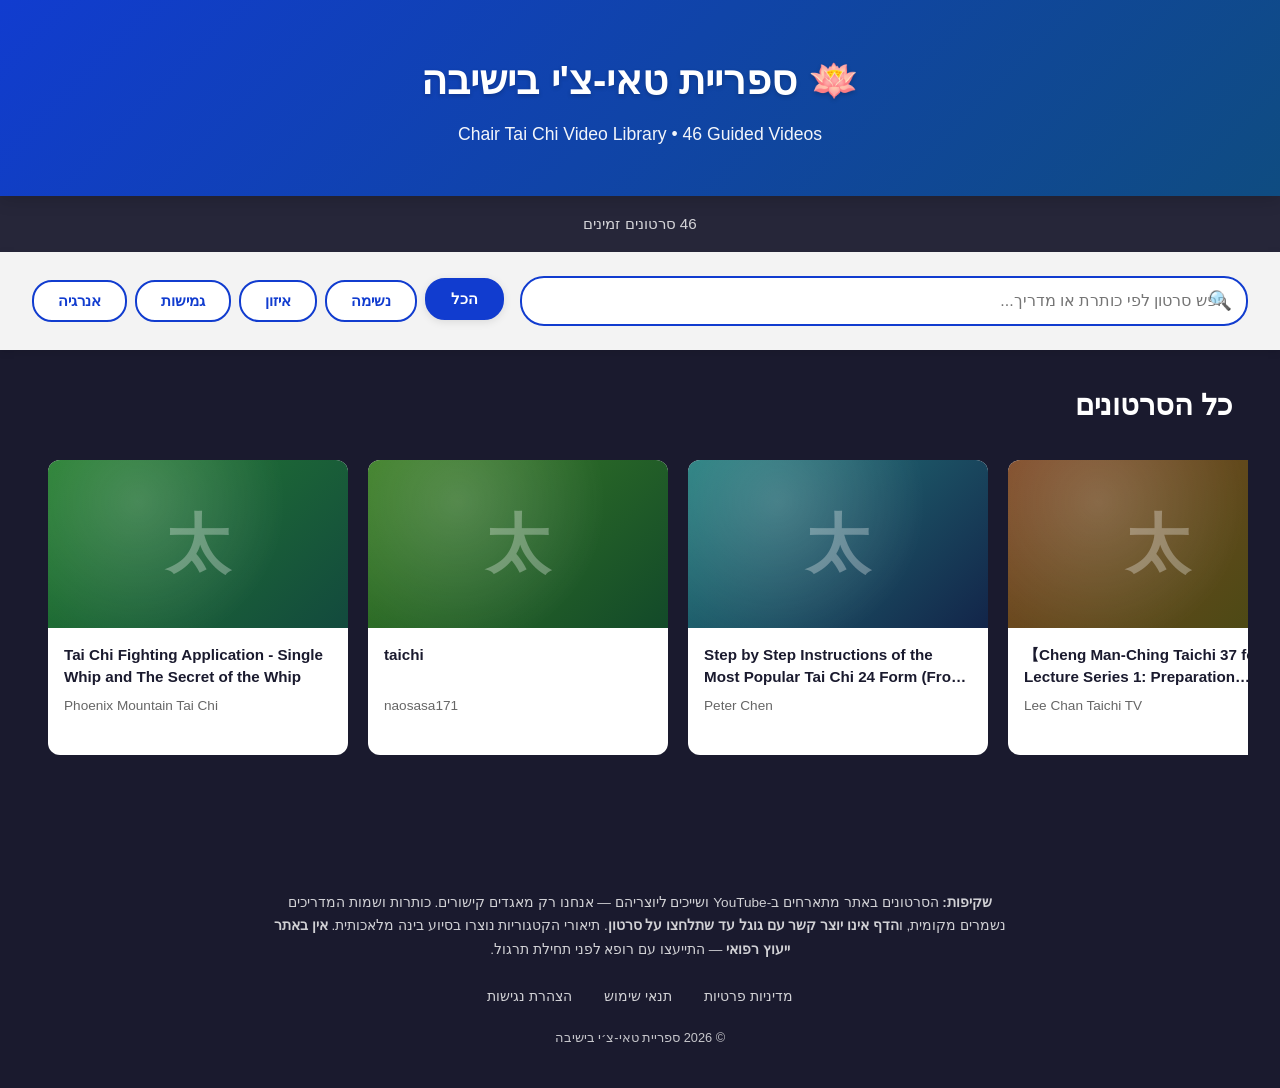
<file: index.html>
<!DOCTYPE html>
<html dir="rtl" lang="he">
<head>
  <meta charset="UTF-8">
  <meta name="viewport" content="width=device-width, initial-scale=1.0">
  <meta name="description" content="ספריית וידאו טאי-צ'י בישיבה - 46 סרטוני הדרכה למתרגלים בכל הרמות">
  <title>ספריית טאי-צ'י בישיבה | Chair Tai Chi Library</title>

  <style>
    /* Reset & Base Styles */
    * {
      margin: 0;
      padding: 0;
      box-sizing: border-box;
    }

    :root {
      --disney-blue: #113CCF;
      --dark-blue: #1A1A2E;
      --light-blue: #0F4C81;
      --bg-gray: #F3F3F3;
      --white: #FFFFFF;
      --shadow-sm: 0 2px 8px rgba(0,0,0,0.1);
      --shadow-md: 0 4px 16px rgba(0,0,0,0.15);
      --shadow-lg: 0 8px 24px rgba(17, 60, 207, 0.3);
    }

    body {
      font-family: -apple-system, BlinkMacSystemFont, 'Segoe UI', 'Heebo', 'Assistant', 'Rubik', sans-serif;
      background: var(--dark-blue);
      color: var(--white);
      line-height: 1.6;
      overflow-x: hidden;
    }

    /* Header - Disney+ Style */
    header {
      background: linear-gradient(135deg, var(--disney-blue), var(--light-blue));
      padding: 3rem 2rem;
      text-align: center;
      box-shadow: var(--shadow-md);
      position: sticky;
      top: 0;
      z-index: 100;
    }

    header h1 {
      font-size: 2.5rem;
      font-weight: 700;
      margin-bottom: 0.5rem;
      text-shadow: 0 2px 4px rgba(0,0,0,0.2);
    }

    header p {
      font-size: 1.1rem;
      opacity: 0.95;
      font-weight: 300;
    }

    /* Controls Bar */
    .controls {
      background: var(--bg-gray);
      padding: 1.5rem 2rem;
      display: flex;
      gap: 1rem;
      align-items: center;
      flex-wrap: wrap;
      box-shadow: var(--shadow-sm);
    }

    .search-wrapper {
      flex: 1;
      min-width: 250px;
      position: relative;
    }

    #search-input {
      width: 100%;
      padding: 0.85rem 1.2rem;
      padding-right: 2.5rem;
      border: 2px solid var(--disney-blue);
      border-radius: 24px;
      font-size: 1rem;
      font-family: inherit;
      outline: none;
      transition: all 0.3s ease;
    }

    #search-input:focus {
      border-color: var(--light-blue);
      box-shadow: 0 0 0 3px rgba(17, 60, 207, 0.1);
    }

    .search-icon {
      position: absolute;
      left: 1rem;
      top: 50%;
      transform: translateY(-50%);
      color: var(--disney-blue);
      font-size: 1.2rem;
    }

    .filter-group {
      display: flex;
      gap: 0.5rem;
      flex-wrap: wrap;
    }

    .filter-btn {
      padding: 0.6rem 1.5rem;
      background: var(--white);
      border: 2px solid var(--disney-blue);
      color: var(--disney-blue);
      border-radius: 20px;
      cursor: pointer;
      font-size: 0.95rem;
      font-weight: 600;
      transition: all 0.3s ease;
      font-family: inherit;
    }

    .filter-btn:hover,
    .filter-btn.active {
      background: var(--disney-blue);
      color: var(--white);
      transform: translateY(-2px);
      box-shadow: var(--shadow-sm);
    }

    /* Main Content */
    main {
      padding: 2rem;
      max-width: 1600px;
      margin: 0 auto;
    }

    /* Carousel Section */
    .carousel {
      margin-bottom: 3rem;
    }

    .carousel h2 {
      font-size: 1.8rem;
      margin-bottom: 1rem;
      padding: 0 1rem;
      color: var(--white);
      font-weight: 600;
    }

    .video-row {
      display: flex;
      gap: 1.25rem;
      overflow-x: auto;
      overflow-y: hidden;
      scroll-behavior: smooth;
      padding: 1rem;
      scrollbar-width: thin;
      scrollbar-color: var(--disney-blue) transparent;
    }

    /* Custom Scrollbar */
    .video-row::-webkit-scrollbar {
      height: 10px;
    }

    .video-row::-webkit-scrollbar-track {
      background: rgba(255,255,255,0.1);
      border-radius: 5px;
    }

    .video-row::-webkit-scrollbar-thumb {
      background: var(--disney-blue);
      border-radius: 5px;
    }

    .video-row::-webkit-scrollbar-thumb:hover {
      background: var(--light-blue);
    }

    /* Video Cards - Netflix/Disney Style */
    .video-card {
      min-width: 300px;
      max-width: 300px;
      cursor: pointer;
      transition: transform 0.3s ease, box-shadow 0.3s ease, z-index 0.3s ease;
      border-radius: 12px;
      overflow: hidden;
      background: var(--white);
      flex-shrink: 0;
      position: relative;
    }

    .video-card:hover {
      transform: scale(1.08);
      box-shadow: var(--shadow-lg);
      z-index: 10;
    }

    .thumbnail {
      position: relative;
      aspect-ratio: 16/9;
      overflow: hidden;
      background: #000;
    }

    .thumbnail img {
      width: 100%;
      height: 100%;
      object-fit: cover;
      transition: transform 0.3s ease;
    }

    .video-card:hover .thumbnail img {
      transform: scale(1.1);
    }


    /* Locally drawn card artwork - replaces YouTube-hosted thumbnails so the
       grid loads without contacting Google. */
    .local-art {
      position: relative;
      display: flex;
      align-items: center;
      justify-content: center;
      background:
        radial-gradient(circle at 30% 25%, rgba(255,255,255,0.18), transparent 60%),
        linear-gradient(135deg,
          hsl(calc(var(--art-hue, 220) * 1deg) 55% 32%),
          hsl(calc((var(--art-hue, 220) + 40) * 1deg) 60% 18%));
    }
    .art-glyph {
      font-size: clamp(2.5rem, 6vw, 4rem);
      font-weight: 700;
      color: rgba(255,255,255,0.30);
      user-select: none;
      line-height: 1;
    }

    .play-overlay {
      position: absolute;
      inset: 0;
      display: flex;
      align-items: center;
      justify-content: center;
      background: rgba(0,0,0,0.4);
      opacity: 0;
      transition: opacity 0.3s ease;
      font-size: 4rem;
      color: var(--white);
      text-shadow: 0 2px 8px rgba(0,0,0,0.5);
    }

    .video-card:hover .play-overlay {
      opacity: 1;
    }

    .video-info {
      padding: 1rem;
      background: var(--white);
      color: var(--dark-blue);
    }

    .video-title {
      font-size: 0.95rem;
      font-weight: 600;
      line-height: 1.4;
      color: var(--dark-blue);
      overflow: hidden;
      display: -webkit-box;
      -webkit-line-clamp: 2;
      -webkit-box-orient: vertical;
      min-height: 2.8em;
    }

    .video-author {
      font-size: 0.85rem;
      color: #666;
      margin-top: 0.5rem;
    }

    /* Loading State */
    .loading {
      text-align: center;
      padding: 3rem;
      font-size: 1.3rem;
      color: var(--white);
    }

    .loading::after {
      content: '';
      display: inline-block;
      width: 30px;
      height: 30px;
      margin-right: 10px;
      border: 3px solid rgba(255,255,255,0.3);
      border-top-color: var(--disney-blue);
      border-radius: 50%;
      animation: spin 0.8s linear infinite;
    }

    @keyframes spin {
      to { transform: rotate(360deg); }
    }

    /* Modal */
    .modal {
      position: fixed;
      inset: 0;
      background: rgba(0,0,0,0.95);
      display: none;
      align-items: center;
      justify-content: center;
      z-index: 1000;
      padding: 2rem;
      animation: fadeIn 0.3s ease;
    }

    .modal.active {
      display: flex;
    }

    @keyframes fadeIn {
      from { opacity: 0; }
      to { opacity: 1; }
    }

    .modal-content {
      background: var(--white);
      border-radius: 16px;
      max-width: 95vw;
      max-height: 95vh;
      overflow: hidden;
      position: relative;
      box-shadow: 0 20px 60px rgba(0,0,0,0.5);
      animation: slideUp 0.4s ease;
    }

    @keyframes slideUp {
      from {
        transform: translateY(50px);
        opacity: 0;
      }
      to {
        transform: translateY(0);
        opacity: 1;
      }
    }

    .close-btn {
      position: absolute;
      top: 1rem;
      left: 1rem;
      background: rgba(0,0,0,0.7);
      color: var(--white);
      border: none;
      border-radius: 50%;
      width: 40px;
      height: 40px;
      font-size: 1.5rem;
      cursor: pointer;
      z-index: 10;
      display: flex;
      align-items: center;
      justify-content: center;
      transition: all 0.3s ease;
    }

    .close-btn:hover {
      background: var(--disney-blue);
      transform: rotate(90deg);
    }

    #player-container {
      position: relative;
      width: 100%;
      padding-bottom: 56.25%; /* 16:9 ratio */
      background: #000;
    }

    #player-container iframe {
      position: absolute;
      top: 0;
      left: 0;
      width: 100%;
      height: 100%;
      border: none;
    }

    #modal-title {
      padding: 1.5rem;
      font-size: 1.5rem;
      color: var(--dark-blue);
      text-align: center;
      background: var(--white);
    }

    /* Empty State */
    .empty-state {
      text-align: center;
      padding: 4rem 2rem;
      color: rgba(255,255,255,0.7);
    }

    .empty-state h3 {
      font-size: 1.5rem;
      margin-bottom: 1rem;
    }

    /* Responsive Design */
    @media (max-width: 768px) {
      header h1 {
        font-size: 1.8rem;
      }

      header p {
        font-size: 0.95rem;
      }

      .controls {
        padding: 1rem;
      }

      .video-card {
        min-width: 220px;
        max-width: 220px;
      }

      .carousel h2 {
        font-size: 1.4rem;
      }

      main {
        padding: 1rem;
      }

      .modal {
        padding: 1rem;
      }

      #modal-title {
        font-size: 1.2rem;
        padding: 1rem;
      }
    }

    /* RTL Support */
    [dir="rtl"] .video-row {
      direction: ltr; /* Keep horizontal scroll natural */
    }

    [dir="rtl"] .search-icon {
      left: auto;
      right: 1rem;
    }

    [dir="rtl"] #search-input {
      padding-right: 1.2rem;
      padding-left: 2.5rem;
    }

    /* Stats Bar */
    .stats {
      background: rgba(255,255,255,0.05);
      padding: 1rem 2rem;
      text-align: center;
      color: rgba(255,255,255,0.8);
      font-size: 0.95rem;
    }

    /* ===== Compliance package (29.08.2026) ===== */
    .skip-link {
      position: absolute; top: -100px; inset-inline-start: 1rem; z-index: 500;
      background: var(--disney-blue); color: #fff; padding: .75rem 1.5rem;
      font-weight: 600; border-radius: .25rem; text-decoration: none;
      transition: top .2s ease-in-out;
    }
    .skip-link:focus { top: 1rem; }
    a:focus-visible, button:focus-visible, input:focus-visible, [tabindex]:focus-visible {
      outline: 3px solid var(--disney-blue); outline-offset: 3px; border-radius: 2px;
    }
    @media (prefers-reduced-motion: reduce) {
      *, *::before, *::after { animation-duration: .01ms !important;
        transition-duration: .01ms !important; scroll-behavior: auto !important; }
    }
    .site-footer { background: var(--dark-blue); color: #fff; padding: 2.5rem 1.5rem; }
    .footer-inner { max-width: 60rem; margin: 0 auto; text-align: center; }
    .footer-note { color: rgba(255,255,255,.80); font-size: .85rem; line-height: 1.75;
                   max-width: 46rem; margin: 0 auto 1.5rem; }
    .footer-links { display: flex; flex-wrap: wrap; gap: .5rem 2rem;
                    justify-content: center; margin-bottom: 1.25rem; }
    .footer-links a { color: rgba(255,255,255,.80); font-size: .85rem; text-decoration: none; }
    .footer-links a:hover { color: #fff; text-decoration: underline; }
    .footer-copy { color: rgba(255,255,255,.75); font-size: .8rem; margin: 0; }

  </style>
</head>
<body>
  <a href="#main" class="skip-link">דלג לתוכן העיקרי</a>
  <!-- Header -->
  <header>
    <h1>🪷 ספריית טאי-צ'י בישיבה</h1>
    <p>Chair Tai Chi Video Library • 46 Guided Videos</p>
  </header>

  <!-- Stats Bar -->
  <div class="stats">
    <span id="video-count">טוען סרטונים...</span>
  </div>

  <!-- Controls -->
  <div class="controls">
    <div class="search-wrapper">
      <span class="search-icon">🔍</span>
      <input
        type="search"
        id="search-input"
        placeholder="חפש סרטון לפי כותרת או מדריך..."
        autocomplete="off"
      >
    </div>
    <div class="filter-group">
      <button class="filter-btn active" data-filter="all">הכל</button>
      <button class="filter-btn" data-filter="breathing">נשימה</button>
      <button class="filter-btn" data-filter="balance">איזון</button>
      <button class="filter-btn" data-filter="stretch">גמישות</button>
      <button class="filter-btn" data-filter="energy">אנרגיה</button>
    </div>
  </div>

  <!-- Main Content -->
  <main id="main">
    <!-- All Videos Carousel -->
    <section class="carousel">
      <h2>כל הסרטונים</h2>
      <div class="video-row" id="all-videos">
        <div class="loading">טוען סרטונים</div>
      </div>
    </section>
  </main>

  <footer class="site-footer">
    <div class="footer-inner">
      <p class="footer-note">
        <strong>שקיפות:</strong> הסרטונים באתר מתארחים ב-YouTube ושייכים ליוצריהם — אנחנו רק מאגדים קישורים.
        כותרות ושמות המדריכים נשמרים מקומית, ו<strong>הדף אינו יוצר קשר עם גוגל עד שתלחצו על סרטון</strong>.
        תיאורי הקטגוריות נוצרו בסיוע בינה מלאכותית. <strong>אין באתר ייעוץ רפואי</strong> — התייעצו עם רופא לפני תחילת תרגול.
      </p>
      <nav class="footer-links" aria-label="קישורי מדיניות">
        <a href="privacy.html">מדיניות פרטיות</a>
        <a href="terms.html">תנאי שימוש</a>
        <a href="accessibility.html">הצהרת נגישות</a>
      </nav>
      <p class="footer-copy">&copy; 2026 ספריית טאי-צ׳י בישיבה</p>
    </div>
  </footer>


  <!-- Modal for Video Player -->
  <div id="video-modal" class="modal">
    <div class="modal-content">
      <button class="close-btn" id="close-modal" aria-label="סגור">✕</button>
      <div id="player-container"></div>
      <h3 id="modal-title"></h3>
    </div>
  </div>

  <script>
    // Video URLs from chair-tai-chi-videos.md
    // ✅ Only validated, working videos (46 total)
    const videoUrls = [
      "https://youtu.be/SYfZtszPao4?si=-cQ7V90u6_S_gZEv",
      "https://youtu.be/soKKAXX-Vto?si=BbgGY3o25lrZ1LYB",
      "https://youtu.be/o8-zUNbKTME",
      "https://youtu.be/Aaq_7KcXFHA?si=jwesl9hV8nX_1734",
      "https://youtu.be/tljjjyRuUG8?si=jgsQurLKsKL20tnV",
      "https://youtu.be/q43VN1YkrGE?si=q1qm0qX6EFX1UVEE",
      "https://youtu.be/RfdCSN-NK7U?si=NRN87wwlA1DsyzHI",
      "https://youtu.be/6rLG3Ys-wIU?si=6IRAOgTpjZxfNFSl",
      "https://www.youtube.com/watch?v=p1S78x0fOJo",
      "https://www.youtube.com/watch?v=r8uwcI0OsNA",
      "https://www.youtube.com/watch?v=fFL8bIqTO3o",
      "https://www.youtube.com/watch?v=6L43P1MY2KA",
      "https://www.youtube.com/watch?v=b1H3xO3x_Js",
      "https://www.youtube.com/watch?v=RqcOCBb4arc",
      "https://www.youtube.com/watch?v=SpxY8TcizQY",
      "https://www.youtube.com/watch?v=pwwISeTzCc4",
      "https://www.youtube.com/watch?v=cHqv5QxuRmA",
      "https://www.youtube.com/watch?v=pok5-iPMDjQ",
      "https://www.youtube.com/watch?v=SM7as0fIAUE",
      "https://www.youtube.com/watch?v=znH7QY18T-c",
      "https://www.youtube.com/watch?v=dq9lF7Wr2wo",
      "https://www.youtube.com/watch?v=5i0PQw8lICo",
      "https://youtu.be/DS5kLlqqmIY?si=nf7CT2xREUdsFYcP",
      "https://www.youtube.com/watch?v=NcITKzMHFSs",
      "https://www.youtube.com/watch?v=0ErC3LANL1Q",
      "https://www.youtube.com/watch?v=_V29hE0_oBE",
      "https://www.youtube.com/watch?v=G2amZq5HvqA",
      "https://www.youtube.com/watch?v=XHpljSUzwog",
      "https://www.youtube.com/watch?v=p8ReVp6Yn4U",
      "https://www.youtube.com/watch?v=33ClGUpYE30",
      "https://www.youtube.com/watch?v=n379_HZjYjI",
      "https://www.youtube.com/watch?v=XY4ul0F7bfE",
      "https://www.youtube.com/watch?v=BnBfiUHmM8g",
      "https://www.youtube.com/watch?v=4fdpEH21DWk",
      "https://www.youtube.com/watch?v=B2n6tqtJsVg",
      "https://www.youtube.com/watch?v=pYh6LZGD88s",
      "https://www.youtube.com/watch?v=oeffEIYJQyo",
      "https://www.youtube.com/watch?v=JhFkW809DUE",
      "https://www.youtube.com/watch?v=cz81GvnJLoA",
      "https://www.youtube.com/watch?v=uZvnwgz4_4Q",
      "https://www.youtube.com/watch?v=o_8my1fZK4I",
      "https://www.youtube.com/watch?v=hdDXWv-OxZ4",
      "https://www.youtube.com/watch?v=8E24WmkFO50",
      "https://www.youtube.com/watch?v=R2ZNC9wSP1E",
      "https://www.youtube.com/watch?v=aUs4NK2s170",
      "https://www.youtube.com/watch?v=mDWixqKLeFA"
    ];

    // Global state
    let allVideos = [];
    let currentFilter = 'all';

    // Extract YouTube video ID from URL
    function extractVideoId(url) {
      const patterns = [
        /youtu\.be\/([a-zA-Z0-9_-]+)/,
        /youtube\.com\/watch\?v=([a-zA-Z0-9_-]+)/
      ];

      for (const pattern of patterns) {
        const match = url.match(pattern);
        if (match) return match[1];
      }
      return null;
    }

    // Categorize video by title keywords
    function categorizeVideo(title) {
      const categories = [];
      const lower = title.toLowerCase();

      if (/breath|breathing|נשימה|pranayama/i.test(lower)) categories.push('breathing');
      if (/balance|stability|איזון|יציבות/i.test(lower)) categories.push('balance');
      if (/stretch|flexibility|גמישות|מתיחה/i.test(lower)) categories.push('stretch');
      if (/energy|vitality|אנרגיה|חיוניות/i.test(lower)) categories.push('energy');

      return categories.length > 0 ? categories : ['general'];
    }

    // Video metadata is baked into video-data.json at build time.
    //
    // This used to call youtube.com/oembed once per video, from the visitor's
    // browser, on every page load - 46 requests to Google carrying the
    // visitor's IP before they had clicked anything. Titles and author names
    // do not change, so there is no reason to ask Google for them at runtime.
    // Regenerate with .agent/scripts/web-compliance/bake_taichi.py
    let VIDEO_META = null;

    async function loadVideoMeta() {
      if (VIDEO_META) return VIDEO_META;
      try {
        const res = await fetch('video-data.json');
        const rows = await res.json();
        VIDEO_META = {};
        rows.forEach(r => { VIDEO_META[r.id] = r; });
      } catch (e) {
        console.warn('video-data.json missing, falling back to ids only', e);
        VIDEO_META = {};
      }
      return VIDEO_META;
    }

    async function fetchVideoData(videoId) {
      const meta = (await loadVideoMeta())[videoId];
      const title = (meta && meta.title) || "סרטון טאי-צ'י";
      return {
        id: videoId,
        title: title,
        author: (meta && meta.author) || '',
        categories: categorizeVideo(title)
      };
    }

    // A stable tint per video id, so the grid reads as a set of distinct
    // cards without fetching anything.
    function hueFor(id) {
      let h = 0;
      for (let i = 0; i < id.length; i++) h = (h * 31 + id.charCodeAt(i)) % 360;
      return h;
    }


    // data-hue is set in markup; mirror it into a CSS custom property.
    function applyHues(root) {
      (root || document).querySelectorAll('.local-art[data-hue]').forEach(el => {
        el.style.setProperty('--art-hue', el.dataset.hue);
      });
    }

    // Create video card element
    function createVideoCard(videoData) {
      const card = document.createElement('div');
      card.className = 'video-card';
      card.dataset.videoId = videoData.id;
      card.dataset.categories = videoData.categories.join(',');

      // The artwork is drawn locally. Pulling the thumbnail from
      // img.youtube.com would send the visitor's IP to Google before they had
      // clicked anything, which is exactly what this page was fixed to stop.
      card.innerHTML = `
        <div class="thumbnail local-art" data-hue="${hueFor(videoData.id)}">
          <span class="art-glyph" aria-hidden="true">太</span>
          <div class="play-overlay">▶</div>
        </div>
        <div class="video-info">
          <h3 class="video-title">${videoData.title}</h3>
          <p class="video-author">${videoData.author}</p>
        </div>
      `;

      applyHues(card);
      card.addEventListener('click', () => openModal(videoData));
      return card;
    }

    // Open video modal - Display preview and open in YouTube
    function openModal(videoData) {
      const modal = document.getElementById('video-modal');
      const playerContainer = document.getElementById('player-container');
      const modalTitle = document.getElementById('modal-title');

      // Display beautiful preview with "Watch on YouTube" button
      playerContainer.innerHTML = `
        <div style="position: relative; width: 100%; padding-bottom: 56.25%; background: #000;">
          <div class="local-art" data-hue="${hueFor(videoData.id)}"
               style="position: absolute; inset: 0;" aria-hidden="true">
            <span class="art-glyph">太</span>
          </div>
          <div style="position: absolute; inset: 0; display: flex; flex-direction: column; align-items: center; justify-content: center; background: rgba(0,0,0,0.5);">
            <a
              href="https://www.youtube.com/watch?v=${videoData.id}"
              target="_blank"
              rel="noopener noreferrer"
              style="display: flex; align-items: center; gap: 0.75rem; padding: 1.25rem 3rem; background: #FF0000; color: white; text-decoration: none; border-radius: 50px; font-size: 1.5rem; font-weight: 700; transition: all 0.3s; box-shadow: 0 8px 32px rgba(255,0,0,0.4); border: 3px solid white;"
              onmouseover="this.style.transform='scale(1.1)'; this.style.boxShadow='0 12px 48px rgba(255,0,0,0.6)'"
              onmouseout="this.style.transform='scale(1)'; this.style.boxShadow='0 8px 32px rgba(255,0,0,0.4)'"
            >
              <svg width="32" height="32" viewBox="0 0 24 24" fill="white">
                <path d="M8 5v14l11-7z"/>
              </svg>
              צפה ב-YouTube
            </a>
            <p style="margin-top: 1.5rem; color: white; font-size: 1rem; text-shadow: 0 2px 4px rgba(0,0,0,0.8);">
              הסרטון ייפתח בחלון חדש
            </p>
          </div>
        </div>
        <div style="text-align: center; padding: 1.5rem; background: white;">
          <p style="color: #666; font-size: 0.95rem; line-height: 1.6;">
            <strong>מדריך:</strong> ${videoData.author}
          </p>
        </div>
      `;

      applyHues(playerContainer);
      modalTitle.textContent = videoData.title;
      modal.classList.add('active');
      document.body.style.overflow = 'hidden';
    }

    // Close video modal
    function closeModal() {
      const modal = document.getElementById('video-modal');
      const playerContainer = document.getElementById('player-container');

      playerContainer.innerHTML = ''; // Stop video
      modal.classList.remove('active');
      document.body.style.overflow = '';
    }

    // Search videos
    function searchVideos(query) {
      const cards = document.querySelectorAll('.video-card');
      const lowerQuery = query.toLowerCase().trim();

      let visibleCount = 0;

      cards.forEach(card => {
        const title = card.querySelector('.video-title').textContent.toLowerCase();
        const author = card.querySelector('.video-author').textContent.toLowerCase();
        const matchesSearch = !lowerQuery || title.includes(lowerQuery) || author.includes(lowerQuery);
        const matchesFilter = currentFilter === 'all' || card.dataset.categories.includes(currentFilter);

        if (matchesSearch && matchesFilter) {
          card.style.display = 'block';
          visibleCount++;
        } else {
          card.style.display = 'none';
        }
      });

      updateStats(visibleCount);
    }

    // Filter videos by category
    function filterVideos(category) {
      currentFilter = category;

      // Update active button
      document.querySelectorAll('.filter-btn').forEach(btn => {
        btn.classList.toggle('active', btn.dataset.filter === category);
      });

      // Apply filter
      const searchQuery = document.getElementById('search-input').value;
      searchVideos(searchQuery);
    }

    // Update stats display
    function updateStats(count) {
      const statsEl = document.getElementById('video-count');
      const total = allVideos.length;

      if (count === total) {
        statsEl.textContent = `${total} סרטונים זמינים`;
      } else {
        statsEl.textContent = `מציג ${count} מתוך ${total} סרטונים`;
      }
    }

    // Initialize app
    async function init() {
      console.log('🚀 Loading Chair Tai Chi Video Library...');

      const container = document.getElementById('all-videos');

      try {
        // Extract video IDs
        const videoIds = videoUrls
          .map(extractVideoId)
          .filter(Boolean);

        console.log(`📊 Found ${videoIds.length} videos`);

        // Fetch all video data (with rate limiting)
        const batchSize = 10;
        for (let i = 0; i < videoIds.length; i += batchSize) {
          const batch = videoIds.slice(i, i + batchSize);
          const batchData = await Promise.all(batch.map(fetchVideoData));
          allVideos.push(...batchData);

          // Update UI progressively
          if (i === 0) {
            container.innerHTML = ''; // Clear loading message
          }

          batchData.forEach(video => {
            const card = createVideoCard(video);
            container.appendChild(card);
          });

          console.log(`✅ Loaded ${Math.min(i + batchSize, videoIds.length)}/${videoIds.length} videos`);

          // Small delay to avoid overwhelming the API
          if (i + batchSize < videoIds.length) {
            await new Promise(resolve => setTimeout(resolve, 100));
          }
        }

        updateStats(allVideos.length);
        console.log('✨ All videos loaded successfully!');

      } catch (error) {
        console.error('❌ Error loading videos:', error);
        container.innerHTML = `
          <div class="empty-state">
            <h3>שגיאה בטעינת הסרטונים</h3>
            <p>אנא רענן את הדף ונסה שוב</p>
          </div>
        `;
      }
    }

    // Event Listeners
    document.addEventListener('DOMContentLoaded', () => {
      init();

      // Search input
      const searchInput = document.getElementById('search-input');
      searchInput.addEventListener('input', (e) => {
        searchVideos(e.target.value);
      });

      // Filter buttons
      document.querySelectorAll('.filter-btn').forEach(btn => {
        btn.addEventListener('click', () => {
          filterVideos(btn.dataset.filter);
        });
      });

      // Modal close button
      document.getElementById('close-modal').addEventListener('click', closeModal);

      // Close modal on outside click
      document.getElementById('video-modal').addEventListener('click', (e) => {
        if (e.target.id === 'video-modal') {
          closeModal();
        }
      });

      // Close modal on ESC key
      document.addEventListener('keydown', (e) => {
        if (e.key === 'Escape') {
          closeModal();
        }
      });
    });
  </script>
</body>
</html>
</file>
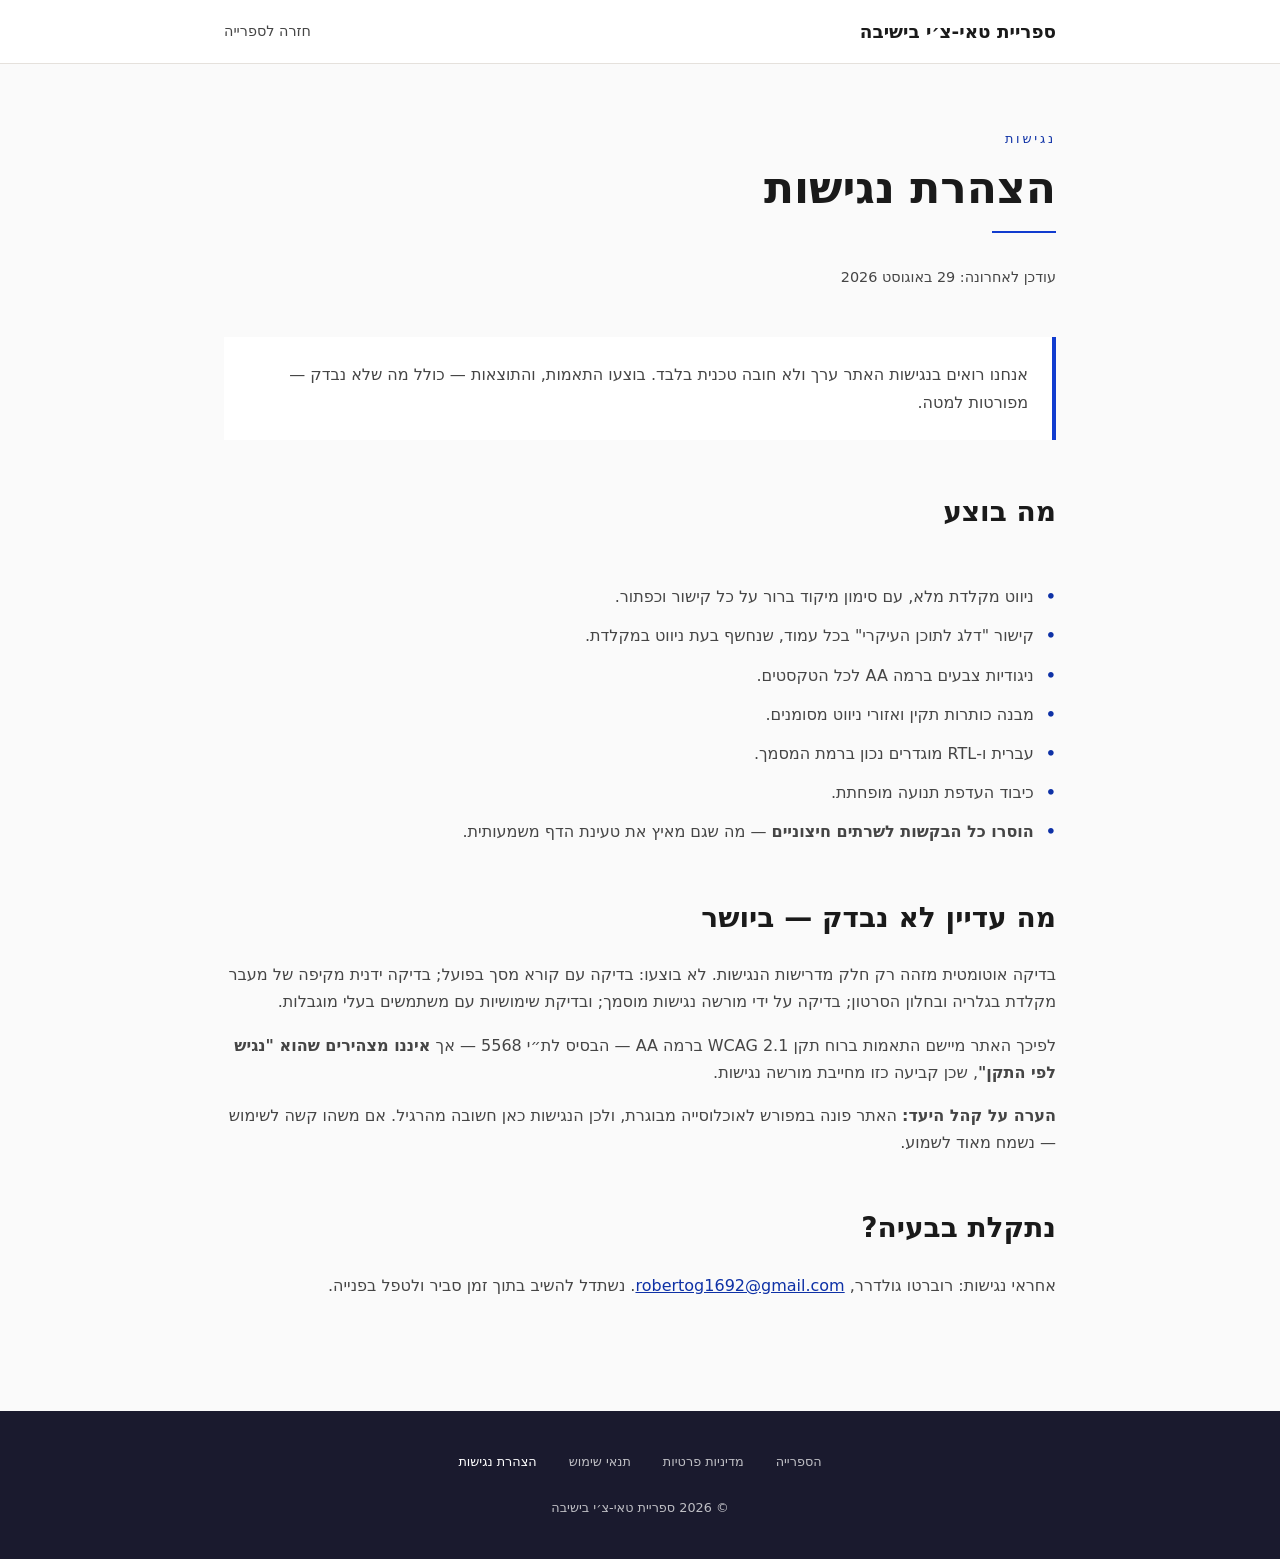
<file: accessibility.html>
<!DOCTYPE html>
<html lang="he" dir="rtl">
<head>
    <meta charset="UTF-8">
    <meta name="viewport" content="width=device-width, initial-scale=1.0">
    <title>הצהרת נגישות | ספריית טאי-צ׳י בישיבה</title>
    <meta name="description" content="מה בוצע ומה לא נבדק.">
    <meta http-equiv="Content-Security-Policy" content="default-src 'self'; script-src 'self'; style-src 'self'; img-src 'self' data:; font-src 'self'; connect-src 'self'; base-uri 'self'; form-action 'self'">
    <meta name="referrer" content="strict-origin-when-cross-origin">
    <link rel="stylesheet" href="assets/css/policy.css">
</head>
<body class="p-body">

    <a href="#main" class="skip-link">דלג לתוכן העיקרי</a>

    <nav class="p-nav" aria-label="ניווט">
        <div class="p-wrap p-nav-in">
            <a href="index.html" class="p-logo">ספריית טאי-צ׳י בישיבה</a>
            <a href="index.html" class="p-back">חזרה לספרייה</a>
        </div>
    </nav>

    <main id="main">
        <div class="p-wrap">
            <p class="p-eyebrow">נגישות</p>
            <h1>הצהרת נגישות</h1>
            <div class="p-rule"></div>
            <p class="p-updated">עודכן לאחרונה: 29 באוגוסט 2026</p>

        <div class="p-callout"><p>אנחנו רואים בנגישות האתר ערך ולא חובה טכנית בלבד. בוצעו התאמות, והתוצאות — כולל מה שלא נבדק — מפורטות למטה.</p></div>
        <section>
            <h2>מה בוצע</h2>
        </section>
        <ul class="p-list">
            <li><span>ניווט מקלדת מלא, עם סימון מיקוד ברור על כל קישור וכפתור.</span></li>
            <li><span>קישור "דלג לתוכן העיקרי" בכל עמוד, שנחשף בעת ניווט במקלדת.</span></li>
            <li><span>ניגודיות צבעים ברמה AA לכל הטקסטים.</span></li>
            <li><span>מבנה כותרות תקין ואזורי ניווט מסומנים.</span></li>
            <li><span>עברית ו-RTL מוגדרים נכון ברמת המסמך.</span></li>
            <li><span>כיבוד העדפת תנועה מופחתת.</span></li>
            <li><span><strong>הוסרו כל הבקשות לשרתים חיצוניים</strong> — מה שגם מאיץ את טעינת הדף משמעותית.</span></li>
        </ul>
        <section>
            <h2>מה עדיין לא נבדק — ביושר</h2>
            <p>בדיקה אוטומטית מזהה רק חלק מדרישות הנגישות. לא בוצעו: בדיקה עם קורא מסך בפועל; בדיקה ידנית מקיפה של מעבר מקלדת בגלריה ובחלון הסרטון; בדיקה על ידי מורשה נגישות מוסמך; ובדיקת שימושיות עם משתמשים בעלי מוגבלות.</p>
            <p>לפיכך האתר מיישם התאמות ברוח תקן WCAG 2.1 ברמה AA — הבסיס לת״י 5568 — אך <strong>איננו מצהירים שהוא "נגיש לפי התקן"</strong>, שכן קביעה כזו מחייבת מורשה נגישות.</p>
            <p><strong>הערה על קהל היעד:</strong> האתר פונה במפורש לאוכלוסייה מבוגרת, ולכן הנגישות כאן חשובה מהרגיל. אם משהו קשה לשימוש — נשמח מאוד לשמוע.</p>
        </section>
        <section>
            <h2>נתקלת בבעיה?</h2>
            <p>אחראי נגישות: רוברטו גולדרר, <a href="mailto:robertog1692@gmail.com">robertog1692@gmail.com</a>. נשתדל להשיב בתוך זמן סביר ולטפל בפנייה.</p>
        </section>

        </div>
    </main>

    <footer class="p-footer">
        <div class="p-wrap">
            <div class="p-footer-links">
                <a href="index.html">הספרייה</a>
                <a href="privacy.html">מדיניות פרטיות</a>
                <a href="terms.html">תנאי שימוש</a>
                <a href="accessibility.html" aria-current="page">הצהרת נגישות</a>
            </div>
            <p class="p-copy">&copy; 2026 ספריית טאי-צ׳י בישיבה</p>
        </div>
    </footer>

</body>
</html>
</file>
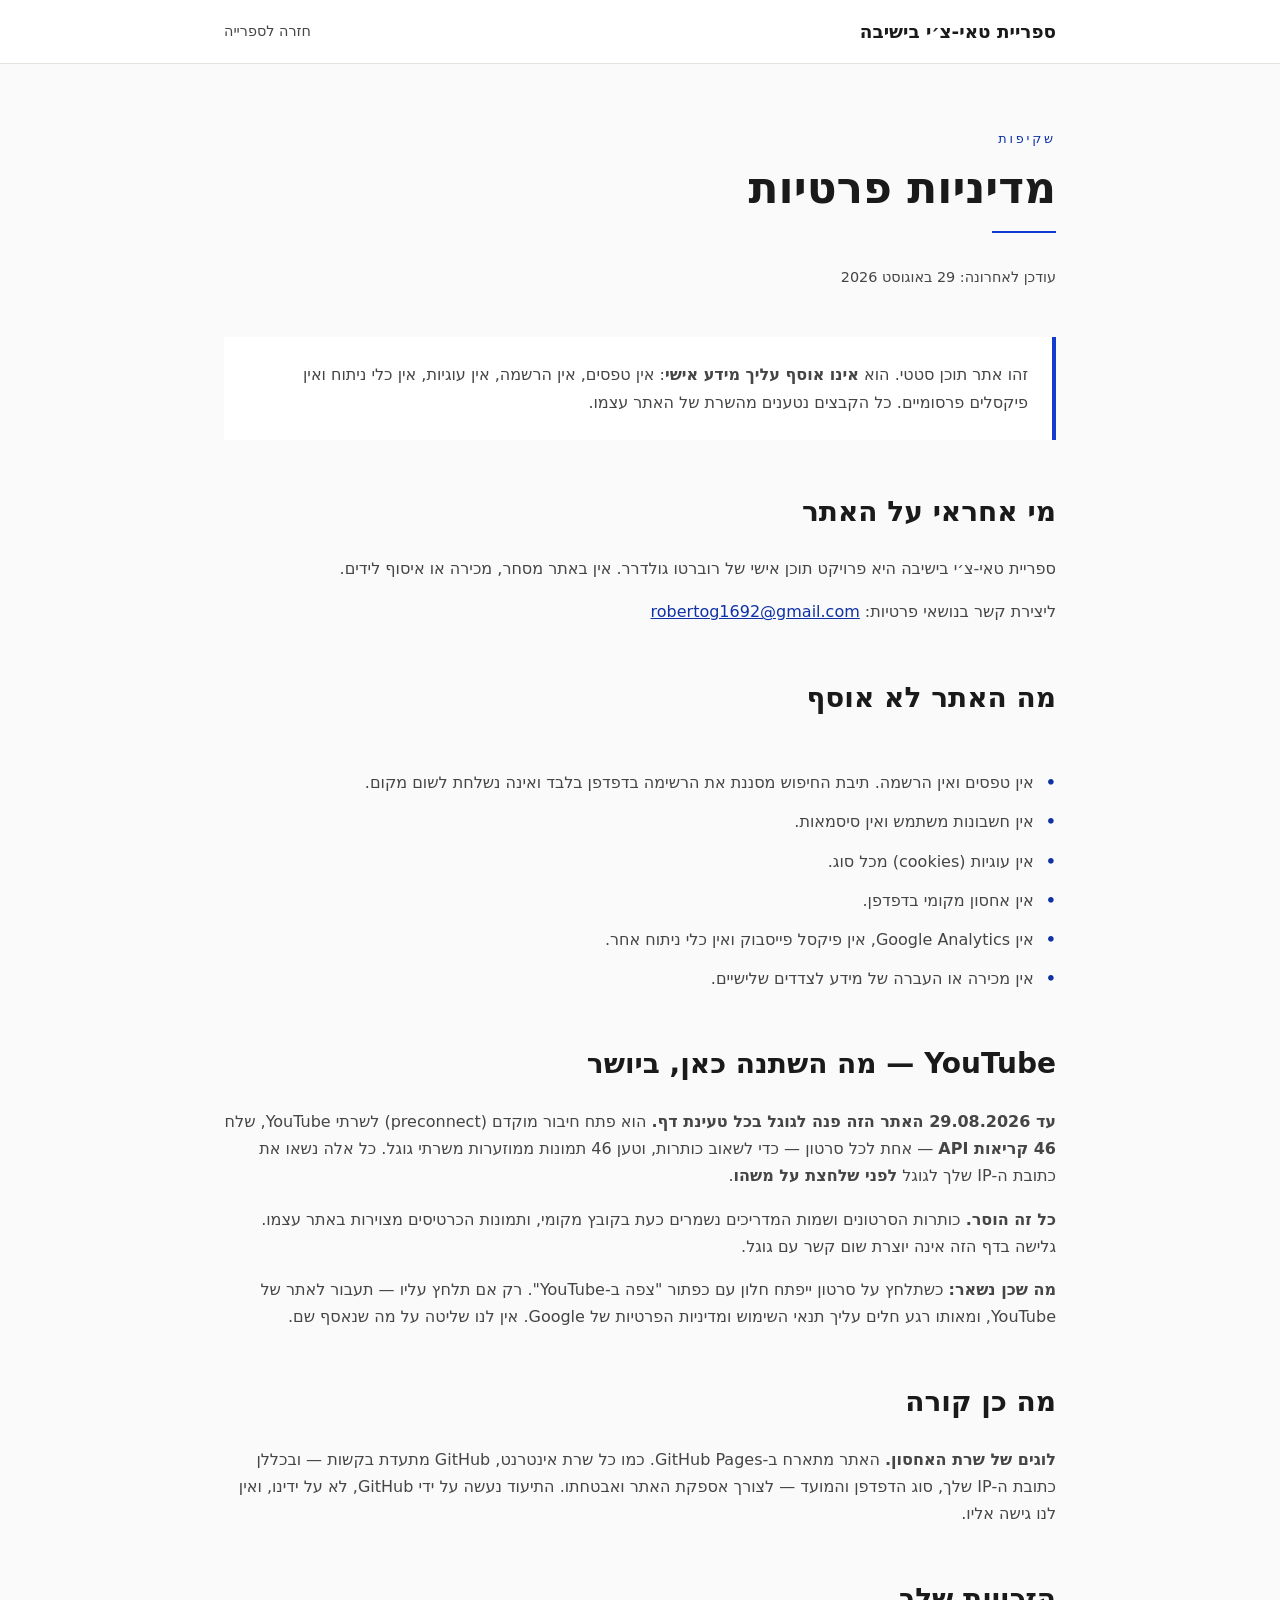
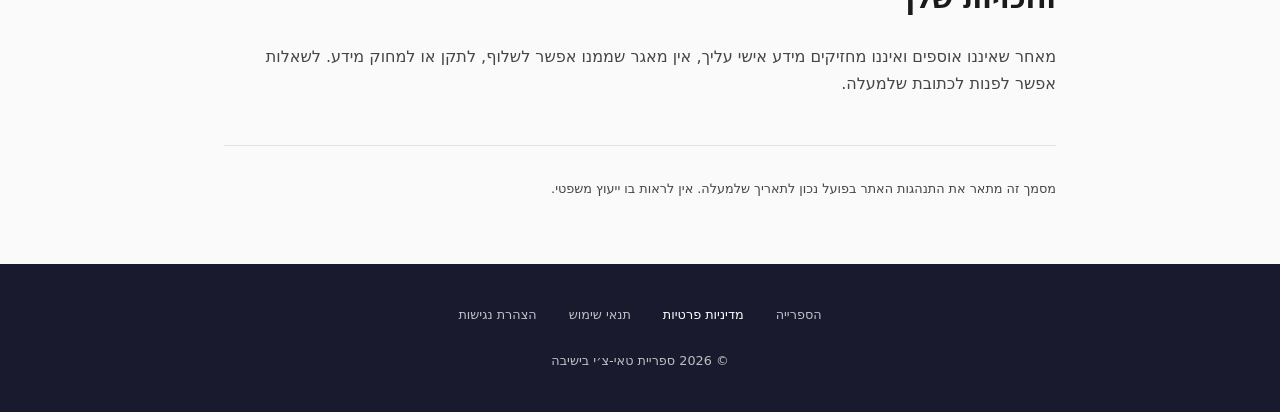
<file: privacy.html>
<!DOCTYPE html>
<html lang="he" dir="rtl">
<head>
    <meta charset="UTF-8">
    <meta name="viewport" content="width=device-width, initial-scale=1.0">
    <title>מדיניות פרטיות | ספריית טאי-צ׳י בישיבה</title>
    <meta name="description" content="מה האתר אוסף ומה לא.">
    <meta http-equiv="Content-Security-Policy" content="default-src 'self'; script-src 'self'; style-src 'self'; img-src 'self' data:; font-src 'self'; connect-src 'self'; base-uri 'self'; form-action 'self'">
    <meta name="referrer" content="strict-origin-when-cross-origin">
    <link rel="stylesheet" href="assets/css/policy.css">
</head>
<body class="p-body">

    <a href="#main" class="skip-link">דלג לתוכן העיקרי</a>

    <nav class="p-nav" aria-label="ניווט">
        <div class="p-wrap p-nav-in">
            <a href="index.html" class="p-logo">ספריית טאי-צ׳י בישיבה</a>
            <a href="index.html" class="p-back">חזרה לספרייה</a>
        </div>
    </nav>

    <main id="main">
        <div class="p-wrap">
            <p class="p-eyebrow">שקיפות</p>
            <h1>מדיניות פרטיות</h1>
            <div class="p-rule"></div>
            <p class="p-updated">עודכן לאחרונה: 29 באוגוסט 2026</p>

        <div class="p-callout"><p>זהו אתר תוכן סטטי. הוא <strong>אינו אוסף עליך מידע אישי</strong>: אין טפסים, אין הרשמה, אין עוגיות, אין כלי ניתוח ואין פיקסלים פרסומיים. כל הקבצים נטענים מהשרת של האתר עצמו.</p></div>
        <section>
            <h2>מי אחראי על האתר</h2>
            <p>ספריית טאי-צ׳י בישיבה היא פרויקט תוכן אישי של רוברטו גולדרר. אין באתר מסחר, מכירה או איסוף לידים.</p>
            <p>ליצירת קשר בנושאי פרטיות: <a href="mailto:robertog1692@gmail.com">robertog1692@gmail.com</a></p>
        </section>
        <section>
            <h2>מה האתר לא אוסף</h2>
        </section>
        <ul class="p-list">
            <li><span>אין טפסים ואין הרשמה. תיבת החיפוש מסננת את הרשימה בדפדפן בלבד ואינה נשלחת לשום מקום.</span></li>
            <li><span>אין חשבונות משתמש ואין סיסמאות.</span></li>
            <li><span>אין עוגיות (cookies) מכל סוג.</span></li>
            <li><span>אין אחסון מקומי בדפדפן.</span></li>
            <li><span>אין Google Analytics, אין פיקסל פייסבוק ואין כלי ניתוח אחר.</span></li>
            <li><span>אין מכירה או העברה של מידע לצדדים שלישיים.</span></li>
        </ul>
        <section>
            <h2>YouTube — מה השתנה כאן, ביושר</h2>
            <p><strong>עד 29.08.2026 האתר הזה פנה לגוגל בכל טעינת דף.</strong> הוא פתח חיבור מוקדם (preconnect) לשרתי YouTube, שלח <strong>46 קריאות API</strong> — אחת לכל סרטון — כדי לשאוב כותרות, וטען 46 תמונות ממוזערות משרתי גוגל. כל אלה נשאו את כתובת ה-IP שלך לגוגל <strong>לפני שלחצת על משהו</strong>.</p>
            <p><strong>כל זה הוסר.</strong> כותרות הסרטונים ושמות המדריכים נשמרים כעת בקובץ מקומי, ותמונות הכרטיסים מצוירות באתר עצמו. גלישה בדף הזה אינה יוצרת שום קשר עם גוגל.</p>
            <p><strong>מה שכן נשאר:</strong> כשתלחץ על סרטון ייפתח חלון עם כפתור "צפה ב-YouTube". רק אם תלחץ עליו — תעבור לאתר של YouTube, ומאותו רגע חלים עליך תנאי השימוש ומדיניות הפרטיות של Google. אין לנו שליטה על מה שנאסף שם.</p>
        </section>
        <section>
            <h2>מה כן קורה</h2>
            <p><strong>לוגים של שרת האחסון.</strong> האתר מתארח ב-GitHub Pages. כמו כל שרת אינטרנט, GitHub מתעדת בקשות — ובכללן כתובת ה-IP שלך, סוג הדפדפן והמועד — לצורך אספקת האתר ואבטחתו. התיעוד נעשה על ידי GitHub, לא על ידינו, ואין לנו גישה אליו.</p>
        </section>
        <section>
            <h2>הזכויות שלך</h2>
            <p>מאחר שאיננו אוספים ואיננו מחזיקים מידע אישי עליך, אין מאגר שממנו אפשר לשלוף, לתקן או למחוק מידע. לשאלות אפשר לפנות לכתובת שלמעלה.</p>
        </section>
        <div class="p-note">מסמך זה מתאר את התנהגות האתר בפועל נכון לתאריך שלמעלה. אין לראות בו ייעוץ משפטי.</div>

        </div>
    </main>

    <footer class="p-footer">
        <div class="p-wrap">
            <div class="p-footer-links">
                <a href="index.html">הספרייה</a>
                <a href="privacy.html" aria-current="page">מדיניות פרטיות</a>
                <a href="terms.html">תנאי שימוש</a>
                <a href="accessibility.html">הצהרת נגישות</a>
            </div>
            <p class="p-copy">&copy; 2026 ספריית טאי-צ׳י בישיבה</p>
        </div>
    </footer>

</body>
</html>
</file>
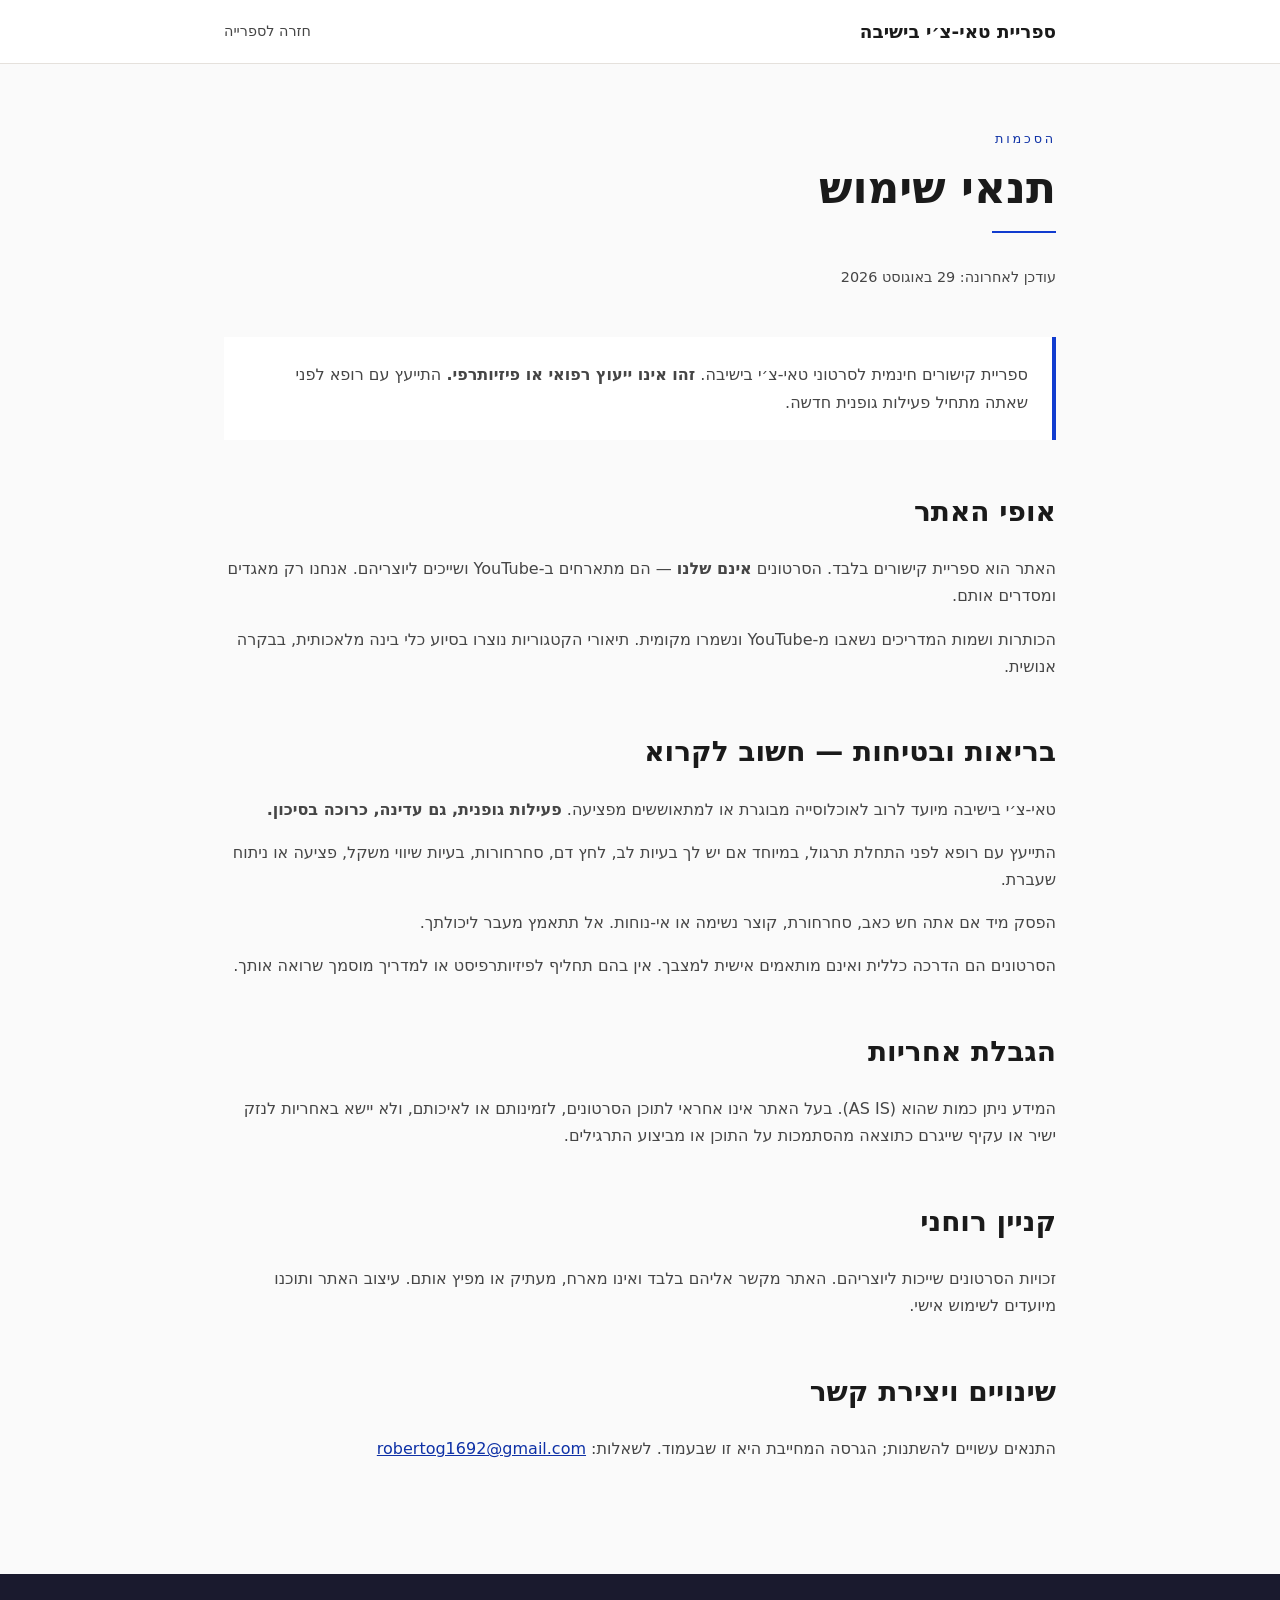
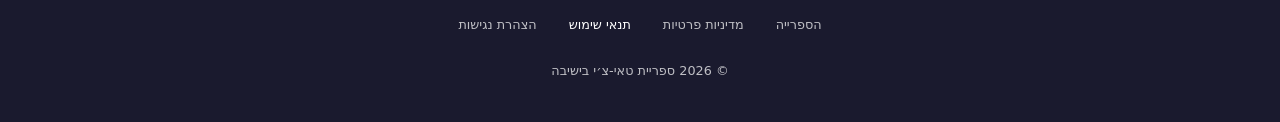
<file: terms.html>
<!DOCTYPE html>
<html lang="he" dir="rtl">
<head>
    <meta charset="UTF-8">
    <meta name="viewport" content="width=device-width, initial-scale=1.0">
    <title>תנאי שימוש | ספריית טאי-צ׳י בישיבה</title>
    <meta name="description" content="תנאי השימוש והגבלת אחריות.">
    <meta http-equiv="Content-Security-Policy" content="default-src 'self'; script-src 'self'; style-src 'self'; img-src 'self' data:; font-src 'self'; connect-src 'self'; base-uri 'self'; form-action 'self'">
    <meta name="referrer" content="strict-origin-when-cross-origin">
    <link rel="stylesheet" href="assets/css/policy.css">
</head>
<body class="p-body">

    <a href="#main" class="skip-link">דלג לתוכן העיקרי</a>

    <nav class="p-nav" aria-label="ניווט">
        <div class="p-wrap p-nav-in">
            <a href="index.html" class="p-logo">ספריית טאי-צ׳י בישיבה</a>
            <a href="index.html" class="p-back">חזרה לספרייה</a>
        </div>
    </nav>

    <main id="main">
        <div class="p-wrap">
            <p class="p-eyebrow">הסכמות</p>
            <h1>תנאי שימוש</h1>
            <div class="p-rule"></div>
            <p class="p-updated">עודכן לאחרונה: 29 באוגוסט 2026</p>

        <div class="p-callout"><p>ספריית קישורים חינמית לסרטוני טאי-צ׳י בישיבה. <strong>זהו אינו ייעוץ רפואי או פיזיותרפי.</strong> התייעץ עם רופא לפני שאתה מתחיל פעילות גופנית חדשה.</p></div>
        <section>
            <h2>אופי האתר</h2>
            <p>האתר הוא ספריית קישורים בלבד. הסרטונים <strong>אינם שלנו</strong> — הם מתארחים ב-YouTube ושייכים ליוצריהם. אנחנו רק מאגדים ומסדרים אותם.</p>
            <p>הכותרות ושמות המדריכים נשאבו מ-YouTube ונשמרו מקומית. תיאורי הקטגוריות נוצרו בסיוע כלי בינה מלאכותית, בבקרה אנושית.</p>
        </section>
        <section>
            <h2>בריאות ובטיחות — חשוב לקרוא</h2>
            <p>טאי-צ׳י בישיבה מיועד לרוב לאוכלוסייה מבוגרת או למתאוששים מפציעה. <strong>פעילות גופנית, גם עדינה, כרוכה בסיכון.</strong></p>
            <p>התייעץ עם רופא לפני התחלת תרגול, במיוחד אם יש לך בעיות לב, לחץ דם, סחרחורות, בעיות שיווי משקל, פציעה או ניתוח שעברת.</p>
            <p>הפסק מיד אם אתה חש כאב, סחרחורת, קוצר נשימה או אי-נוחות. אל תתאמץ מעבר ליכולתך.</p>
            <p>הסרטונים הם הדרכה כללית ואינם מותאמים אישית למצבך. אין בהם תחליף לפיזיותרפיסט או למדריך מוסמך שרואה אותך.</p>
        </section>
        <section>
            <h2>הגבלת אחריות</h2>
            <p>המידע ניתן כמות שהוא (AS IS). בעל האתר אינו אחראי לתוכן הסרטונים, לזמינותם או לאיכותם, ולא יישא באחריות לנזק ישיר או עקיף שייגרם כתוצאה מהסתמכות על התוכן או מביצוע התרגילים.</p>
        </section>
        <section>
            <h2>קניין רוחני</h2>
            <p>זכויות הסרטונים שייכות ליוצריהם. האתר מקשר אליהם בלבד ואינו מארח, מעתיק או מפיץ אותם. עיצוב האתר ותוכנו מיועדים לשימוש אישי.</p>
        </section>
        <section>
            <h2>שינויים ויצירת קשר</h2>
            <p>התנאים עשויים להשתנות; הגרסה המחייבת היא זו שבעמוד. לשאלות: <a href="mailto:robertog1692@gmail.com">robertog1692@gmail.com</a></p>
        </section>

        </div>
    </main>

    <footer class="p-footer">
        <div class="p-wrap">
            <div class="p-footer-links">
                <a href="index.html">הספרייה</a>
                <a href="privacy.html">מדיניות פרטיות</a>
                <a href="terms.html" aria-current="page">תנאי שימוש</a>
                <a href="accessibility.html">הצהרת נגישות</a>
            </div>
            <p class="p-copy">&copy; 2026 ספריית טאי-צ׳י בישיבה</p>
        </div>
    </footer>

</body>
</html>
</file>
<file: assets/css/policy.css>
:root {
    --accent: #113CCF;
    --accent-text: #0E31A6;
    --ink: #1A1A1A;
    --ink-soft: #454545;
    --paper: #FAFAFA;
    --card: #FFFFFF;
    --rule: #E5E1DC;
    --footer: #1A1A2E;
}

.p-wrap { max-width: 52rem; margin: 0 auto; padding: 0 1.5rem; }
.p-body { background: var(--paper); color: var(--ink); margin: 0;
          font-family: 'Heebo', system-ui, -apple-system, sans-serif; line-height: 1.7; }

.p-nav { background: var(--card); border-bottom: 1px solid var(--rule); }
.p-nav-in { display: flex; align-items: center; justify-content: space-between;
            padding-top: 1rem; padding-bottom: 1rem; }
.p-logo { font-weight: 700; font-size: 1.15rem; color: var(--ink); text-decoration: none; }
.p-navlinks { display: flex; align-items: center; gap: 1.25rem; }
.p-back { color: var(--ink-soft); text-decoration: none; font-size: .9rem; }
.p-back:hover { color: var(--accent-text); }

.p-langbtn { display: inline-flex; align-items: center; gap: .4rem;
             padding: .35rem .8rem; border: 1px solid var(--rule); border-radius: 999px;
             background: var(--card); color: var(--ink); font: inherit; font-size: .85rem;
             font-weight: 600; cursor: pointer; }
.p-langbtn:hover { border-color: var(--accent); }

main { display: block; padding: 4rem 0; }
.p-eyebrow { color: var(--accent-text); font-size: .8rem; letter-spacing: .22em;
             text-transform: uppercase; margin: 0 0 .75rem; }
h1 { font-size: clamp(2rem, 5vw, 2.75rem); margin: 0 0 1rem; line-height: 1.2; }
.p-rule { width: 4rem; height: 2px; background: var(--accent); margin-bottom: 2rem; }
.p-updated { color: var(--ink-soft); font-size: .9rem; margin-bottom: 3rem; }

.p-callout { background: var(--card); border-inline-start: 4px solid var(--accent);
             padding: 1.5rem; margin-bottom: 3rem; }
.p-callout p { margin: 0; }

section { margin-bottom: 3rem; }
h2 { font-size: clamp(1.35rem, 3.2vw, 1.75rem); margin: 0 0 1.25rem; }
h3 { font-size: 1.1rem; margin: 2rem 0 .75rem; }
p { color: var(--ink-soft); margin: 0 0 1rem; }

ul.p-list { list-style: none; padding: 0; margin: 0 0 3rem; }
ul.p-list li { display: flex; gap: .75rem; color: var(--ink-soft); margin-bottom: .75rem; }
ul.p-list li::before { content: "\2022"; color: var(--accent-text); font-weight: 700; }

a { color: var(--accent-text); }
.p-note { border-top: 1px solid var(--rule); padding-top: 2rem;
          color: var(--ink-soft); font-size: .8rem; }

.p-footer { background: var(--footer); color: #fff; padding: 2.5rem 0; text-align: center; }
.p-footer-links { display: flex; flex-wrap: wrap; justify-content: center;
                  gap: .5rem 2rem; margin-bottom: 1.5rem; }
.p-footer a { color: rgba(255,255,255,.72); text-decoration: none; font-size: .8rem; }
.p-footer a:hover, .p-footer a[aria-current] { color: #fff; }
.p-copy { color: rgba(255,255,255,.72); font-size: .8rem; margin: 0; }

/* Keyboard access */
.skip-link { position: absolute; top: -100px; inset-inline-start: 1rem; z-index: 100;
             background: var(--accent); color: #fff; padding: .75rem 1.5rem;
             font-weight: 600; border-radius: .25rem; text-decoration: none;
             transition: top .2s ease-in-out; }
.skip-link:focus { top: 1rem; }
a:focus-visible, button:focus-visible { outline: 3px solid var(--accent);
                                        outline-offset: 3px; border-radius: 2px; }

@media (prefers-reduced-motion: reduce) {
    *, *::before, *::after { animation-duration: .01ms !important;
        transition-duration: .01ms !important; scroll-behavior: auto !important; }
}
</file>
